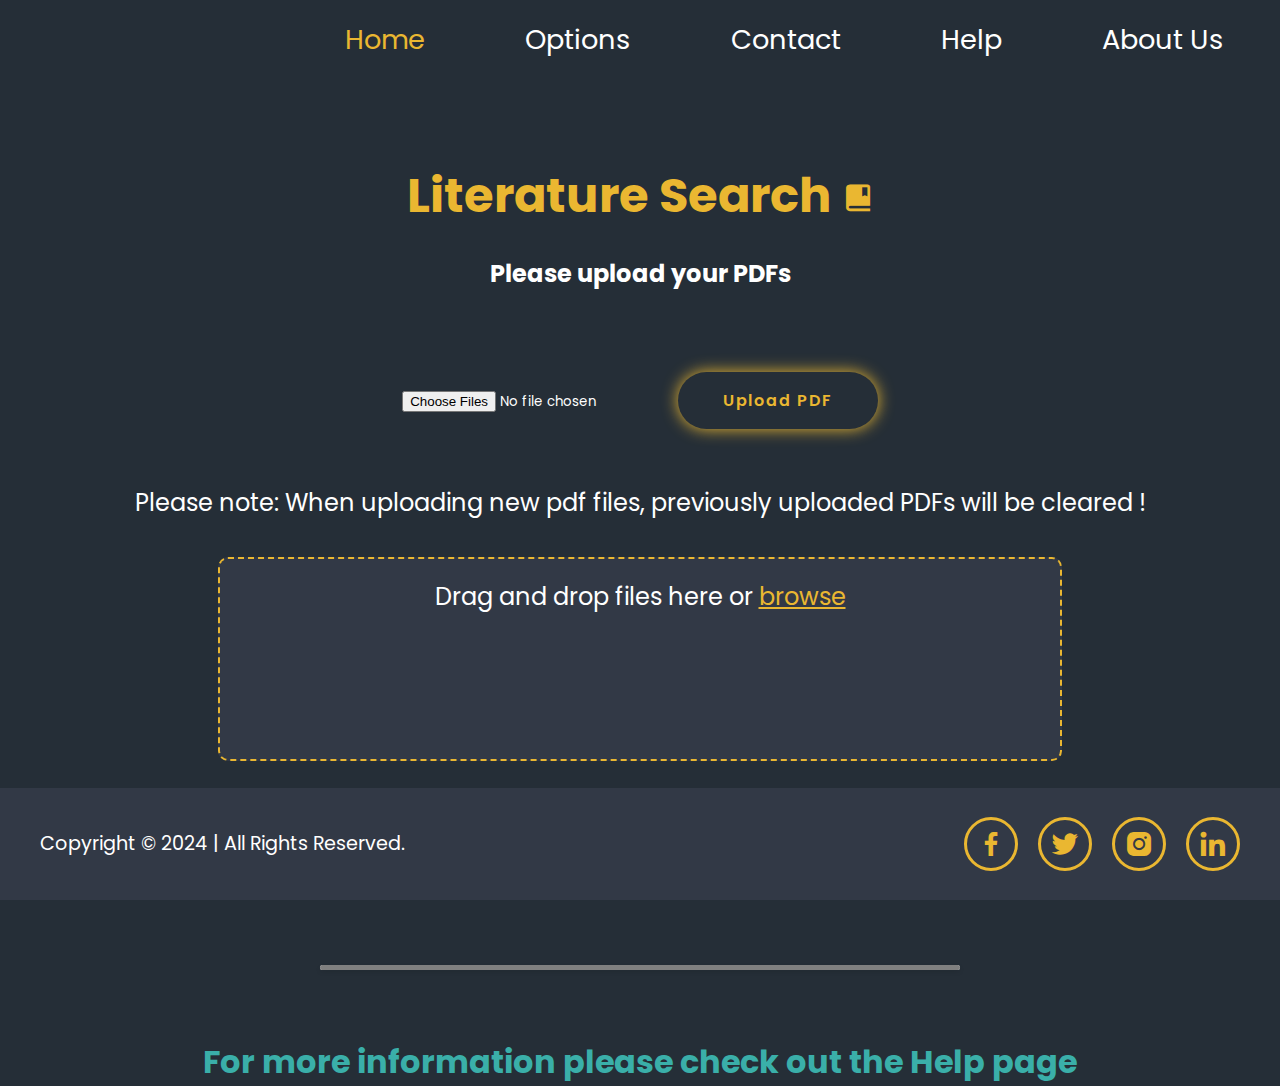
<file: templates/index.html>
<!DOCTYPE html>
<html lang="en">
<head>
    <meta charset="UTF-8">
    <meta name="viewport" content="width=device-width, initial-scale=1.0">
    <link rel="stylesheet" href="/static/styles.css">
    <title>Literature Search Tool</title>
    <!-- Google Font - Poppins -->
    <link rel="preconnect" href="https://fonts.googleapis.com">
    <link rel="preconnect" href="https://fonts.gstatic.com" crossorigin>
    <link href="https://fonts.googleapis.com/css2?family=Poppins:wght@100;200;300;400;500;600;700&display=swap" rel="stylesheet">
    <!-- Boxicons -->
    <link href="https://unpkg.com/boxicons@2.1.4/css/boxicons.min.css" rel="stylesheet">
</head>
<body>
    <!-- HEADER -->
    <header class="header">
        <div class="logo">
<!--             <img id= "header_logo" src="/static/images/TCS-logo-white.svg" alt="TCS Logo"> -->
        </div>
        <nav class="navbar">
            <a href="/" id="home-link" class="active">Home</a>
            <a href="/options" id="options-link">Options</a>
            <a href="/contact" id="contact-link">Contact</a>
            <a href="/help" id="help-link">Help</a>
            <a href="https://www.tcs.com/" id="about_us-link">About Us</a>
        </nav>
    </header>

    <!-- Main Content -->
<section class="section">
    <div class="upload_area">
        <h1>Literature Search <i class='bx bxs-book-bookmark' ></i></h1>
        <h3>Please upload your PDFs</h3>
            <div class="form_content_center">
                <form id="pdf-upload" method="POST" enctype="multipart/form-data">
                    <input type="file" name="file" id="files" accept=".pdf" multiple required>
                    <button id="pdf-upload-btn" type="submit" class="btn2">Upload PDF</button>
                </form>
                <br>
                <p> Please note: When uploading new pdf files, previously uploaded PDFs will be cleared !</p>
                <!-- DRAG AND DROP AREA -->
                <div id="drag-drop-area" class="drag-drop-area">
                    <p>Drag and drop files here or <span id="browse-files">browse</span></p>
                    <input type="file" id="file-input" multiple hidden />
                </div>

                <!-- Upload Button & Search Button-->
                <div id="upload-status"></div>
                    <div class="buttons">
                        <!-- Next Button -->
                        <button class="btn" id="next-btn">Next step</button>
                    </div>
            </div>
                <div id="progress_bar_container">
                    <progress id="progress-bar" value="0" max="100"></progress>
                    <div id="progress-text"></div>
                </div>
                <h2>For more information please check out the Help page</h2>
    </div>
         
    <!-- Footer -->
    <footer class="footer">
            <p>Copyright &copy; 2024 | All Rights Reserved.</p>
            <div class="social-media">
                <a href="https://www.facebook.com/TataConsultancyServices/"><i class='bx bxl-facebook' ></i></a>
                <a href="https://www.facebook.com/TataConsultancyServices/"><i class='bx bxl-twitter' ></i></a>
                <a href="https://www.instagram.com/tcsglobal/?hl=en"><i class='bx bxl-instagram-alt' ></i></a>
                <a href="https://www.linkedin.com/company/tata-consultancy-services/"><i class='bx bxl-linkedin' ></i></a>
            </div>
    </footer>
</section>

    <!-- Scripts -->
    <script src="/static/script.js"></script>
</body>
</html>
</file>
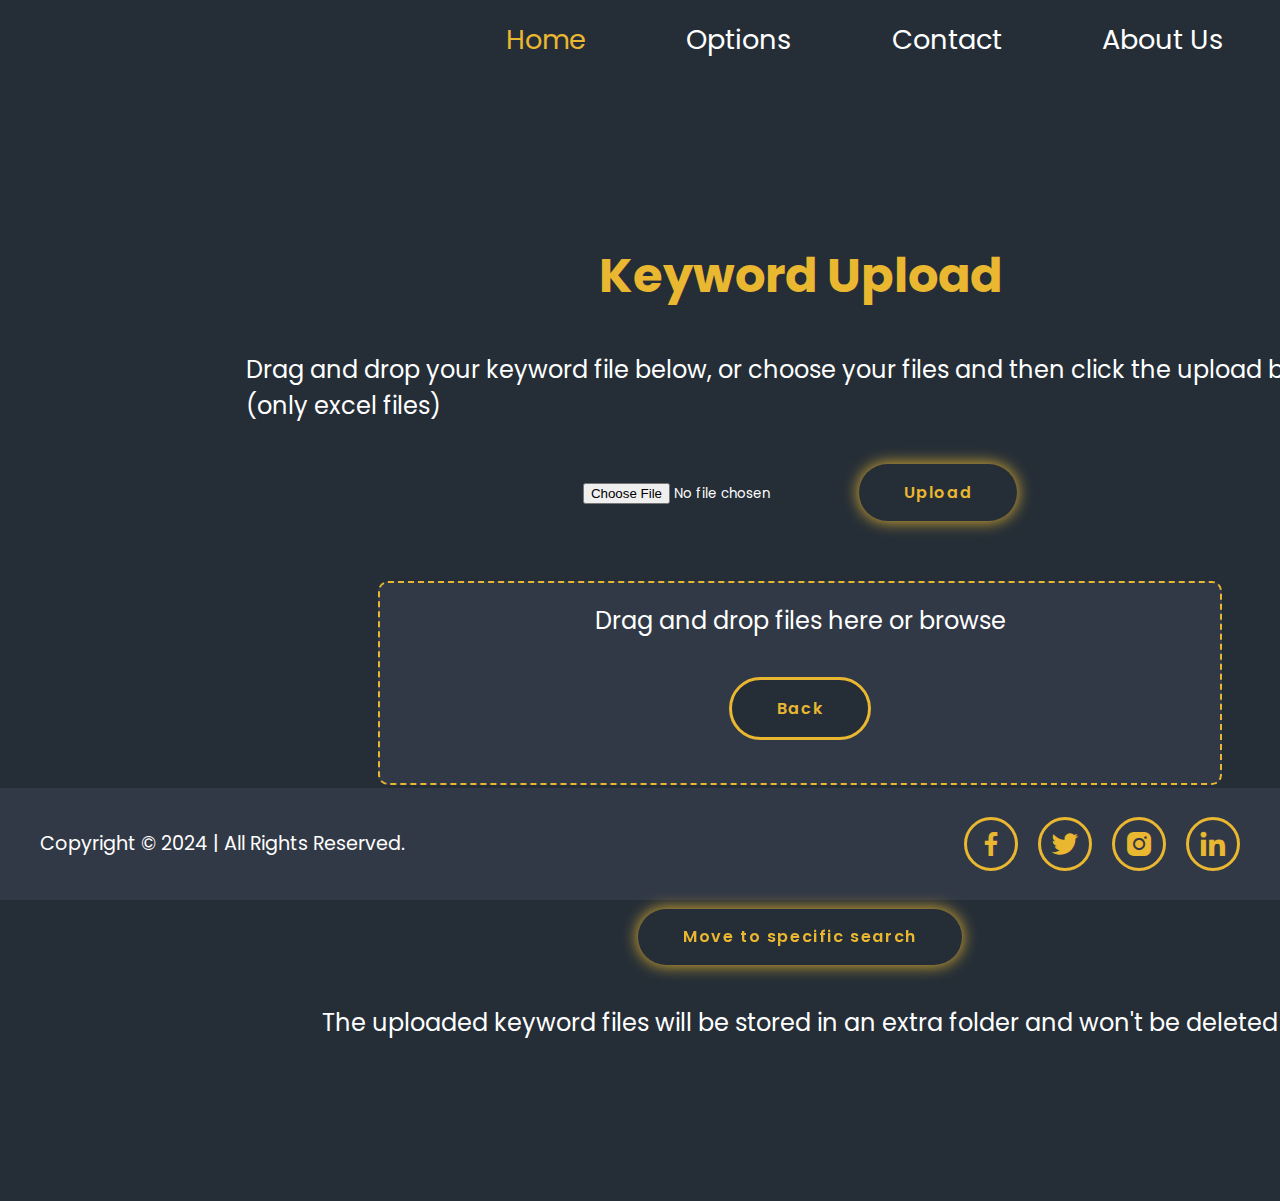
<file: templates/add_keyword.html>
<!DOCTYPE html>
<html lang="en">
<head>
    <meta charset="UTF-8">
    <meta name="viewport" content="width=device-width, initial-scale=1.0">
    <link rel="stylesheet" href="/static/styles.css">
    <title>Add Keywords</title>
    <!-- Google Font - Poppins -->
    <link rel="preconnect" href="https://fonts.googleapis.com">
    <link rel="preconnect" href="https://fonts.gstatic.com" crossorigin>
    <link href="https://fonts.googleapis.com/css2?family=Poppins:wght@100;200;300;400;500;600;700&display=swap" rel="stylesheet">
    <!-- Boxicons for icons -->
    <link href="https://unpkg.com/boxicons@2.1.4/css/boxicons.min.css" rel="stylesheet">
</head>
<body>
    <!-- HEADER Section -->
    <header class="header">
        <div class="logo">
<!--             <img id= header_logo src="/static/images/TCS-logo-white.svg" alt="TCS Logo"> -->
        </div>
        <nav class="navbar">
            <a href="/" id="home-link" class="active">Home</a>
            <a href="/options" id="options-link">Options</a>
            <a href="/contact" id="contact-link">Contact</a>
            <a href="https://www.tcs.com/" id="contact-link">About Us</a>
        </nav>
    </header>

    <!-- ADD KEYWORDS Section -->
<section class="section">
    <div class="container_add_keywords">
            <h1>Keyword Upload</h1>
            <p>Drag and drop your keyword file below, or choose your files and then click the upload button. 
                <br>(only excel files)</p>
            <!-- Drag and Drop Zone -->
            <div class="upload_keywords">
                <form id="excel-upload" method="post" enctype="multipart/form-data">
                    <input type="file" name="file" id="excel-files" accept=".csv, .xls, .xlsx" required>
                    <button id="excel-upload-btn" type="submit" class="btn2">Upload</button>
                </form>
            </div>
            <div id="drag-drop-excel-area" class="drag-drop-area">
                <p>Drag and drop files here or <span id="browse-excel-files">browse</span></p>
                <input type="file" id="drag-drop-excel-input" multiple hidden />
            </div>
            <!-- Progress Feedback -->
            <!-- Progress Bar and Status Text -->
            <div id="upload-status">
                <progress id="progress-bar" value="0" max="100"></progress>
                <div id="excel-progress-text"></div>
            </div>
                <a href="/specific_search" id="specific_search_btn" class="btn2">Move to specific search</a>
                <p>The uploaded keyword files will be stored in an extra folder and won't be deleted</p>
                
                <div class="navigation_buttons">
                    <button class="btn4" id="back_options-btn">Back</button>
                </div>
    </div>

  

    <!-- Footer Section -->
    <footer class="footer">
        <p>Copyright &copy; 2024 | All Rights Reserved.</p>
        <div class="social-media">
            <a href="https://www.facebook.com/TataConsultancyServices/"><i class='bx bxl-facebook' ></i></a>
            <a href="https://www.facebook.com/TataConsultancyServices/"><i class='bx bxl-twitter' ></i></a>
            <a href="https://www.instagram.com/tcsglobal/?hl=en"><i class='bx bxl-instagram-alt' ></i></a>
            <a href="https://www.linkedin.com/company/tata-consultancy-services/"><i class='bx bxl-linkedin' ></i></a>
        </div>
</footer>
</section>

    <!-- JavaScript -->
    <script src="/static/script.js"></script>
</body>
</html>
</file>
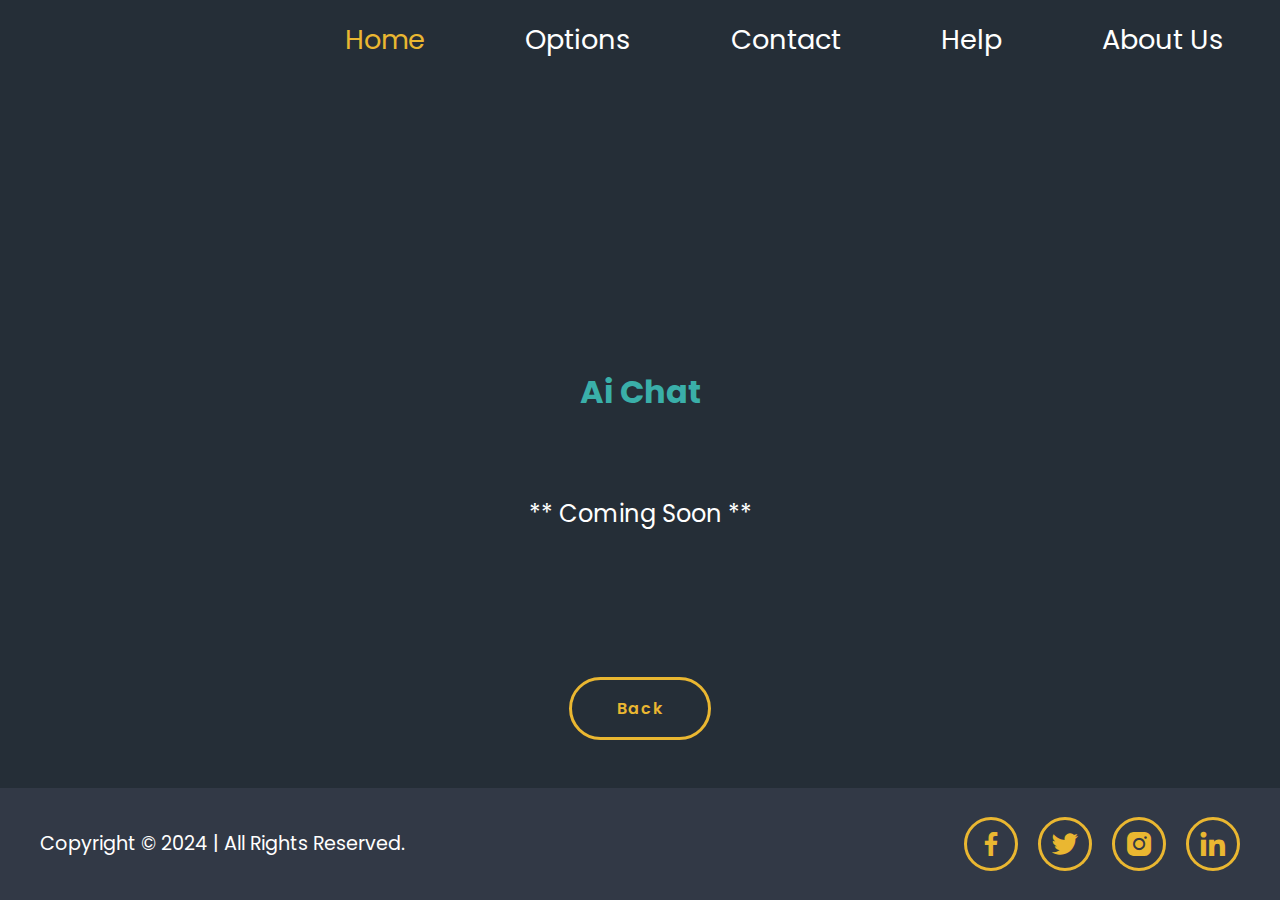
<file: templates/ai.html>
<!DOCTYPE html>
<html lang="en">
<head>
    <meta charset="UTF-8">
    <meta name="viewport" content="width=device-width, initial-scale=1.0">
    <link rel="stylesheet" href="/static/styles.css">
    <title>Home - Literature Search Tool</title>
    <!-- Google Font - Poppins -->
    <link rel="preconnect" href="https://fonts.googleapis.com">
    <link rel="preconnect" href="https://fonts.gstatic.com" crossorigin>
    <link href="https://fonts.googleapis.com/css2?family=Poppins:wght@100;200;300;400;500;600;700&display=swap" rel="stylesheet">
    <!-- Boxicons -->
    <link href="https://unpkg.com/boxicons@2.1.4/css/boxicons.min.css" rel="stylesheet">
</head>
<body>
    <!-- HEADER -->
    <header class="header">
        <div class="logo">
<!--             <img id= header_logo src="/static/images/TCS-logo-white.svg" alt="TCS Logo"> -->
        </div>
        <nav class="navbar">
            <a href="/" id="home-link" class="active">Home</a>
            <a href="/options" id="options-link">Options</a>
            <a href="/contact" id="contact-link">Contact</a>
            <a href="/help" id="contact-link">Help</a>
            <a href="https://www.tcs.com/" id="contact-link">About Us</a>
        </nav>
    </header>

    <!-- Main Content -->
<section class="section">
    <div id="ai_container">
    <h2>Ai Chat</h2>
    <p> ** Coming Soon **</p>
    <div class="navigation_buttons">
        <button class="btn4" id="back_options-btn">Back</button>
    </div>
</div>

           
    
    <!-- Footer -->
    <footer class="footer">
            <p>Copyright &copy; 2024 | All Rights Reserved.</p>
            <div class="social-media">
                <a href="https://www.facebook.com/TataConsultancyServices/"><i class='bx bxl-facebook' ></i></a>
                <a href="https://www.facebook.com/TataConsultancyServices/"><i class='bx bxl-twitter' ></i></a>
                <a href="https://www.instagram.com/tcsglobal/?hl=en"><i class='bx bxl-instagram-alt' ></i></a>
                <a href="https://www.linkedin.com/company/tata-consultancy-services/"><i class='bx bxl-linkedin' ></i></a>
            </div>
    </footer>
</section>

    <!-- Scripts -->
    <script src="/static/script.js"></script>
</body>
</html>
</file>
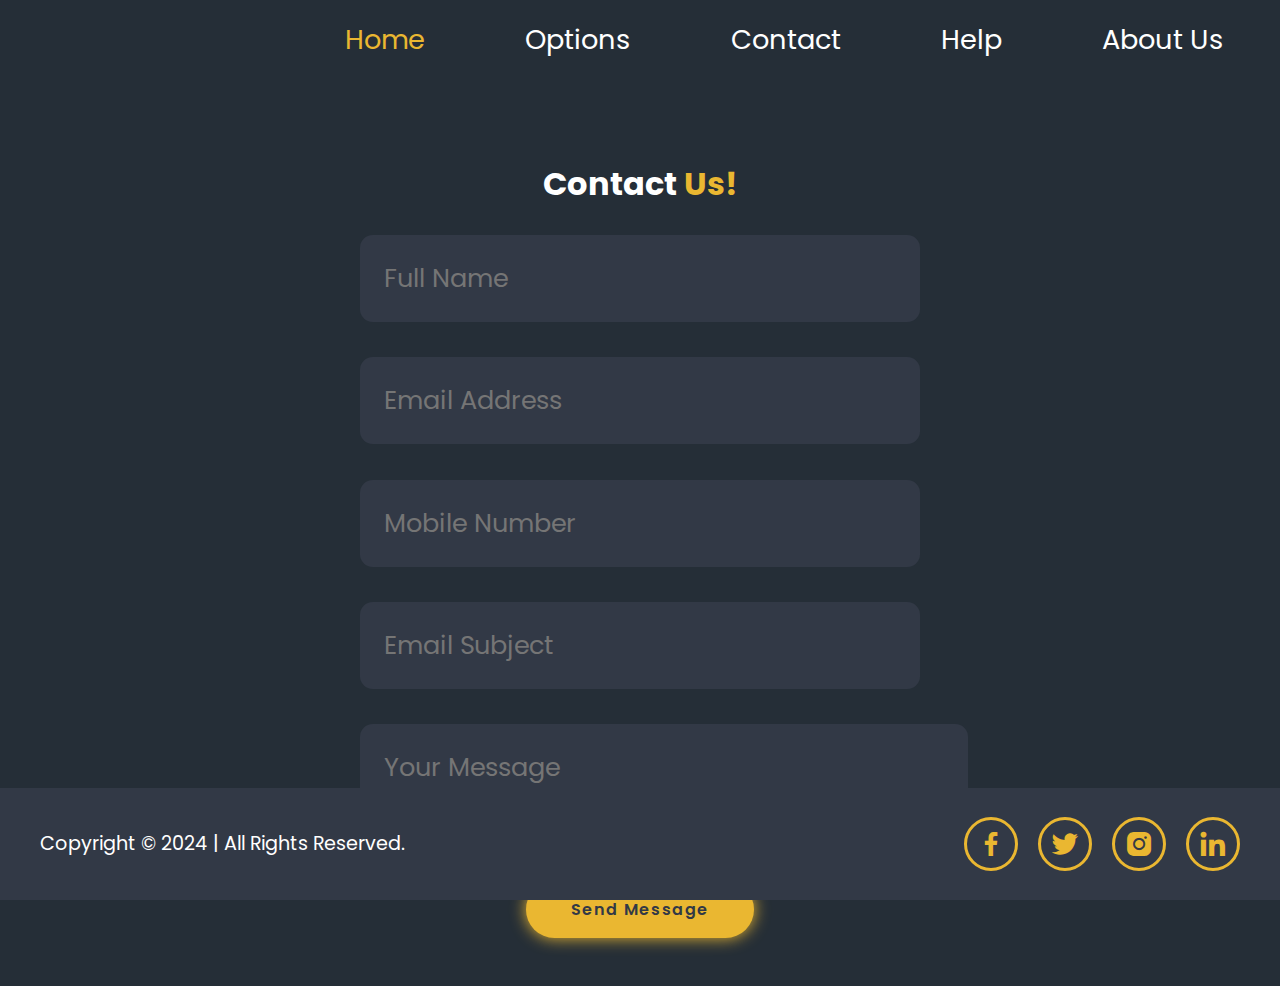
<file: templates/contact.html>
<!DOCTYPE html>
<html lang="en">
<head>
    <meta charset="UTF-8">
    <meta name="viewport" content="width=device-width, initial-scale=1.0">
    <link rel="stylesheet" href="/static/styles.css">
    <title>Literature Search Tool</title>
    <!-- Google Font - Poppins -->
    <link rel="preconnect" href="https://fonts.googleapis.com">
    <link rel="preconnect" href="https://fonts.gstatic.com" crossorigin>
    <link href="https://fonts.googleapis.com/css2?family=Poppins:wght@100;200;300;400;500;600;700&display=swap" rel="stylesheet">
    <!-- Boxicons -->
    <link href="https://unpkg.com/boxicons@2.1.4/css/boxicons.min.css" rel="stylesheet">
</head>
<body>
    <!-- HEADER -->
    <header class="header">
        <div class="logo">
<!--             <img id= header_logo src="/static/images/TCS-logo-white.svg" alt="TCS Logo"> -->
        </div>
        <nav class="navbar">
            <a href="/" id="home-link" class="active">Home</a>
            <a href="/options" id="options-link">Options</a>
            <a href="/contact" id="contact-link">Contact</a>
            <a href="/help" id="contact-link">Help</a>
            <a href="https://www.tcs.com/" id="contact-link">About Us</a>
        </nav>
    </header>

    <!-- Contact -->
<section class="section">
    <div class="contact_container">
        <h2 id="contact_h2">Contact <span>Us!</span></h2>
            <div id="contact_form">
                <form action="/contact" method="POST">
                    <div class="input-box">
                        <input type="text" name="name" placeholder="Full Name" required>
                        <input type="email" name="email" placeholder="Email Address" required>
                    </div>
                    <div class="input-box">
                        <input type="tel" name="phone" placeholder="Mobile Number">
                        <input type="text" name="subject" placeholder="Email Subject">
                    </div>
                    <textarea name="message" placeholder="Your Message" required></textarea>
                    <input type="submit" value="Send Message" class="btn"> 
                </form>
            </div>
    </div>
</section>

    <!-- Footer -->
<footer class="footer">
    <p>Copyright &copy; 2024 | All Rights Reserved.</p>
        <div class="social-media">
            <a href="https://www.facebook.com/TataConsultancyServices/"><i class='bx bxl-facebook' ></i></a>
            <a href="https://www.facebook.com/TataConsultancyServices/"><i class='bx bxl-twitter' ></i></a>
            <a href="https://www.instagram.com/tcsglobal/?hl=en"><i class='bx bxl-instagram-alt' ></i></a>
            <a href="https://www.linkedin.com/company/tata-consultancy-services/"><i class='bx bxl-linkedin' ></i></a>
        </div>
</footer>

    <!-- Scripts -->
    <script src="/static/script.js"></script>
</body>
</html>
</file>
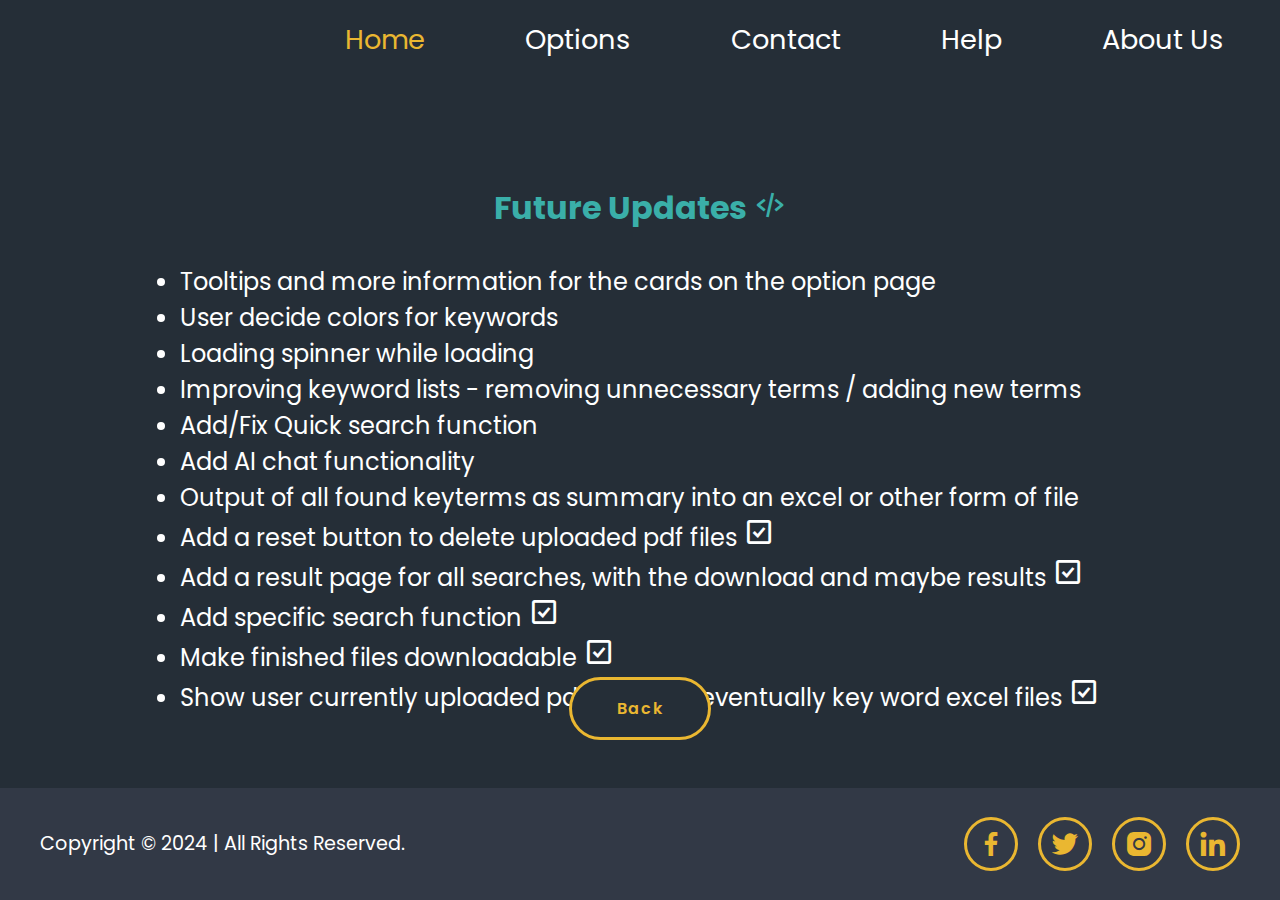
<file: templates/future.html>
<!DOCTYPE html>
<html lang="en">
<head>
    <meta charset="UTF-8">
    <meta name="viewport" content="width=device-width, initial-scale=1.0">
    <link rel="stylesheet" href="/static/styles.css">
    <title>Home - Literature Search Tool</title>
    <!-- Google Font - Poppins -->
    <link rel="preconnect" href="https://fonts.googleapis.com">
    <link rel="preconnect" href="https://fonts.gstatic.com" crossorigin>
    <link href="https://fonts.googleapis.com/css2?family=Poppins:wght@100;200;300;400;500;600;700&display=swap" rel="stylesheet">
    <!-- Boxicons -->
    <link href="https://unpkg.com/boxicons@2.1.4/css/boxicons.min.css" rel="stylesheet">
</head>
<body>
    <!-- HEADER -->
    <header class="header">
        <div class="logo">
<!--             <img id= header_logo src="/static/images/TCS-logo-white.svg" alt="TCS Logo"> -->
        </div>
        <nav class="navbar">
            <a href="/" id="home-link" class="active">Home</a>
            <a href="/options" id="options-link">Options</a>
            <a href="/contact" id="contact-link">Contact</a>
            <a href="/help" id="contact-link">Help</a>
            <a href="https://www.tcs.com/" id="contact-link">About Us</a>
        </nav>
    </header>

    <!-- Main Content -->
<section class="section">
    <div id="future_container">
        <h2>Future Updates <i class='bx bx-code-alt'></i></h2>
    
        <ul>
            <li>Tooltips and more information for the cards on the option page</li>
            <li>User decide colors for keywords</li>
            <li>Loading spinner while loading</li>
            <li>Improving keyword lists - removing unnecessary terms / adding new terms</li>
            <li>Add/Fix Quick search function</li>
            <li>Add AI chat functionality</li>
            <li>Output of all found keyterms as summary into an excel or other form of file</li>
            <li>Add a reset button to delete uploaded pdf files <i class='bx bx-check-square'></i></li>
            <li>Add a result page for all searches, with the download and maybe results <i class='bx bx-check-square'></i></li> 
            <li>Add specific search function <i class='bx bx-check-square'></i></li>
            <li>Make finished files downloadable <i class='bx bx-check-square'></i></li>
            <li>Show user currently uploaded pdf files and eventually key word excel files <i class='bx bx-check-square'></i></li>
        </ul>
        <div class="navigation_buttons">
            <button class="btn4" id="back_options-btn">Back</button>
        </div>
    </div>
    
    <!-- Footer -->
    <footer class="footer">
            <p>Copyright &copy; 2024 | All Rights Reserved.</p>
            <div class="social-media">
                <a href="https://www.facebook.com/TataConsultancyServices/"><i class='bx bxl-facebook' ></i></a>
                <a href="https://www.facebook.com/TataConsultancyServices/"><i class='bx bxl-twitter' ></i></a>
                <a href="https://www.instagram.com/tcsglobal/?hl=en"><i class='bx bxl-instagram-alt' ></i></a>
                <a href="https://www.linkedin.com/company/tata-consultancy-services/"><i class='bx bxl-linkedin' ></i></a>
            </div>
    </footer>
</section>

    <!-- Scripts -->
    <script src="/static/script.js"></script>
</body>
</html>
</file>
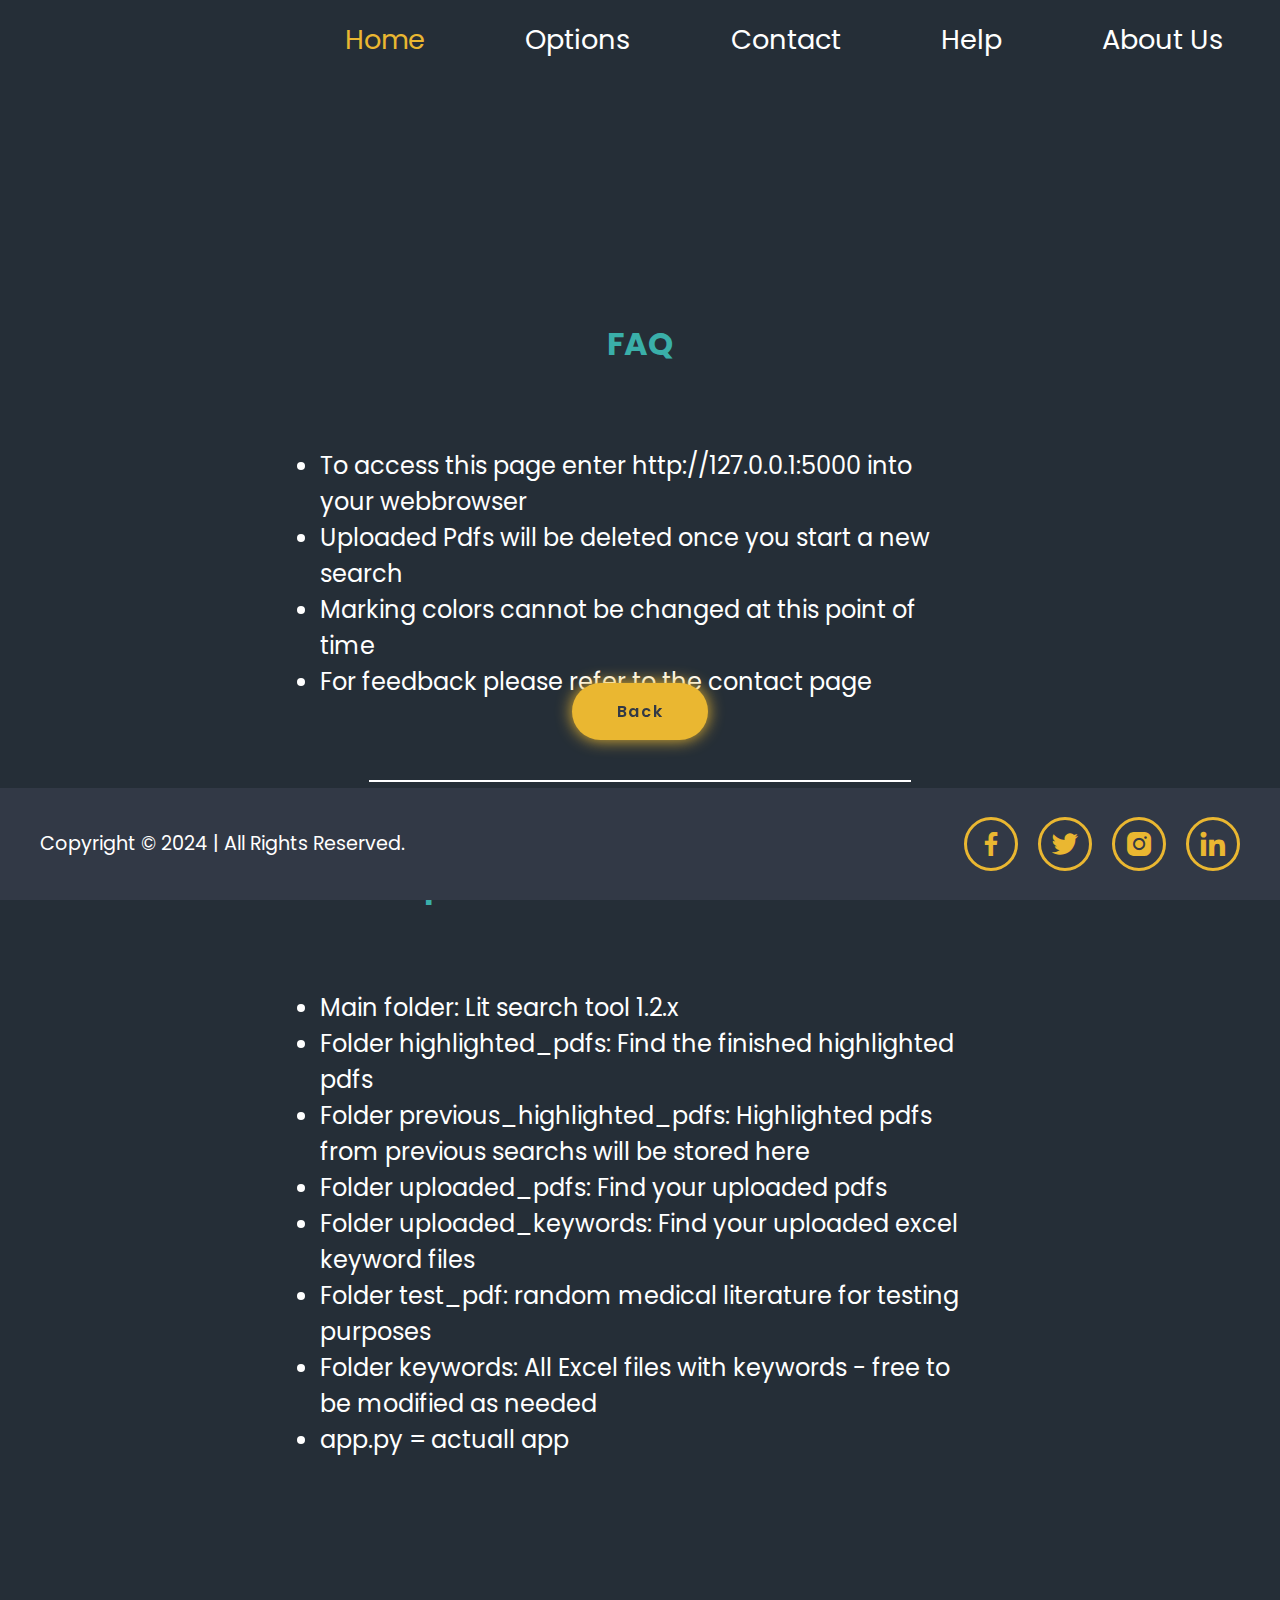
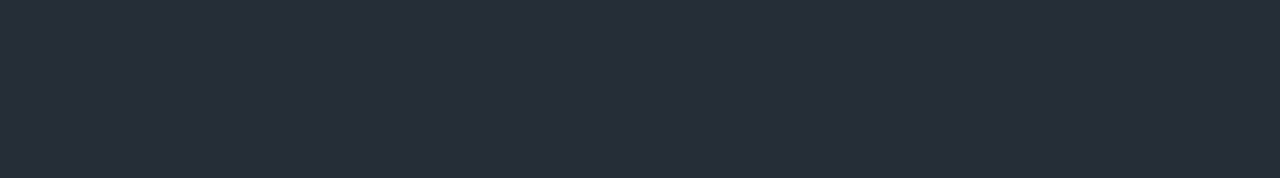
<file: templates/help.html>
<!DOCTYPE html>
<html lang="en">
<head>
    <meta charset="UTF-8">
    <meta name="viewport" content="width=device-width, initial-scale=1.0">
    <link rel="stylesheet" href="/static/styles.css">
    <title>Home - Literature Search Tool</title>
    <!-- Google Font - Poppins -->
    <link rel="preconnect" href="https://fonts.googleapis.com">
    <link rel="preconnect" href="https://fonts.gstatic.com" crossorigin>
    <link href="https://fonts.googleapis.com/css2?family=Poppins:wght@100;200;300;400;500;600;700&display=swap" rel="stylesheet">
    <!-- Boxicons -->
    <link href="https://unpkg.com/boxicons@2.1.4/css/boxicons.min.css" rel="stylesheet">
</head>
<body>
    <!-- HEADER -->
    <header class="header">
        <div class="logo">
<!--             <img id= header_logo src="/static/images/TCS-logo-white.svg" alt="TCS Logo"> -->
        </div>
        <nav class="navbar">
            <a href="/" id="home-link" class="active">Home</a>
            <a href="/options" id="options-link">Options</a>
            <a href="/contact" id="contact-link">Contact</a>
            <a href="/help" id="contact-link">Help</a>
            <a href="https://www.tcs.com/" id="contact-link">About Us</a>
        </nav>
    </header>

    <!-- Main Content -->
<section class="section">
    <div class="help_page">
        <h2 id="help_h2">FAQ</h2>
        <ul>
            <li>To access this page enter http://127.0.0.1:5000 into your webbrowser</li>
            <li>Uploaded Pdfs will be deleted once you start a new search</li>
            <li>Marking colors cannot be changed at this point of time</li>
            <li>For feedback please refer to the contact page</li>
        </ul>
        <hr>
        <h2 id="help_h2">Explanation of folder structure</h2>
        <ul>
            <li>Main folder: Lit search tool 1.2.x</li>
            <li>Folder highlighted_pdfs: Find the finished highlighted pdfs</li>
            <li>Folder previous_highlighted_pdfs: Highlighted pdfs from previous searchs will be stored here</li>
            <li>Folder uploaded_pdfs: Find your uploaded pdfs</li>
            <li>Folder uploaded_keywords: Find your uploaded excel keyword files</li>
            <li>Folder test_pdf: random medical literature for testing purposes</li>
            <li>Folder keywords: All Excel files with keywords - free to be modified as needed</li>
            <li>app.py = actuall app</li>
        </ul>
        <div class="navigation_buttons">
            <button class="btn" id="back_options-btn">Back</button>
        </div>
    </div>


</div> 
    <!-- Footer -->
    <footer class="footer">
        <p>Copyright &copy; 2024 | All Rights Reserved.</p>
        <div class="social-media">
            <a href="https://www.facebook.com/TataConsultancyServices/"><i class='bx bxl-facebook' ></i></a>
            <a href="https://www.facebook.com/TataConsultancyServices/"><i class='bx bxl-twitter' ></i></a>
            <a href="https://www.instagram.com/tcsglobal/?hl=en"><i class='bx bxl-instagram-alt' ></i></a>
            <a href="https://www.linkedin.com/company/tata-consultancy-services/"><i class='bx bxl-linkedin' ></i></a>
        </div>
</footer>
</section>

    <!-- Scripts -->
    <script src="/static/script.js"></script>
</body>
</html>
</file>
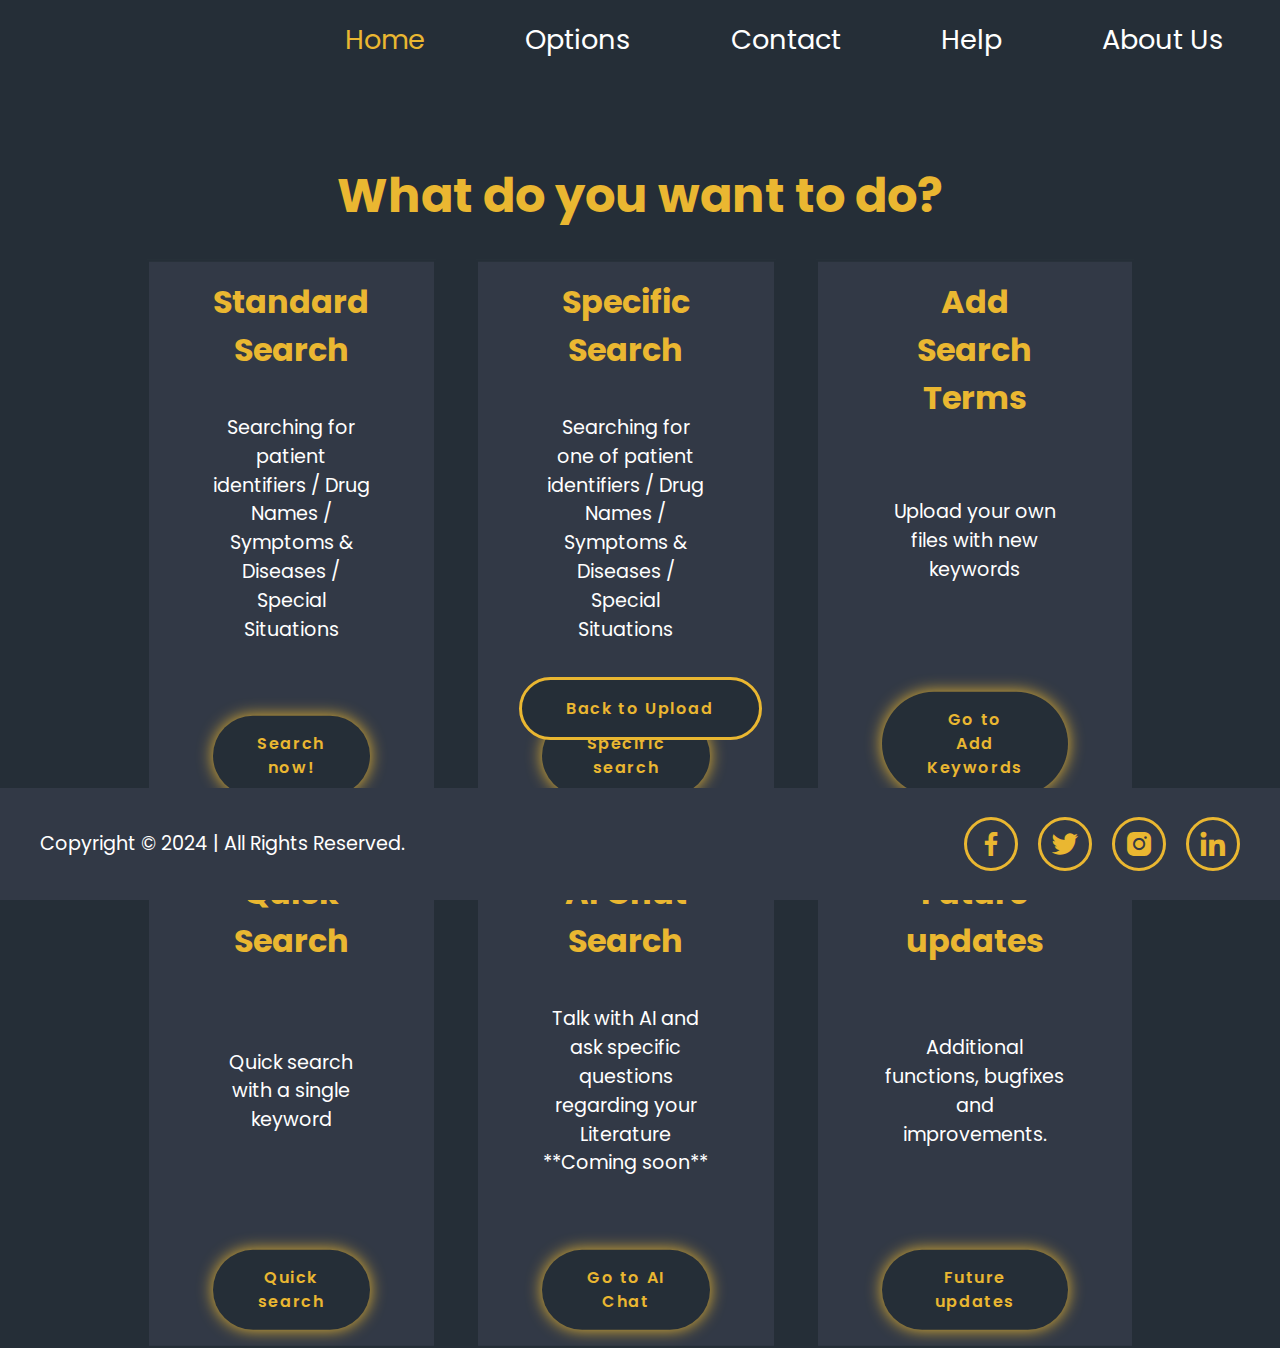
<file: templates/options.html>
<!DOCTYPE html>
<html lang="en">
<head>
    <meta charset="UTF-8">
    <meta name="viewport" content="width=device-width, initial-scale=1.0">
    <link rel="stylesheet" href="/static/styles.css">
    <title>Literature Search Tool</title>
    <!-- Google Font - Poppins -->
    <link rel="preconnect" href="https://fonts.googleapis.com">
    <link rel="preconnect" href="https://fonts.gstatic.com" crossorigin>
    <link href="https://fonts.googleapis.com/css2?family=Poppins:wght@100;200;300;400;500;600;700&display=swap" rel="stylesheet">
    <!-- Boxicons for icons -->
    <link href="https://unpkg.com/boxicons@2.1.4/css/boxicons.min.css" rel="stylesheet">
</head>
<body>
    <!-- HEADER Section -->
    <header class="header">
        <div class="logo">
<!--             <img id= header_logo src="/static/images/TCS-logo-white.svg" alt="TCS Logo"> -->
        </div>
        <nav class="navbar">
            <a href="/" id="home-link" class="active">Home</a>
            <a href="/options" id="options-link">Options</a>
            <a href="/contact" id="contact-link">Contact</a>
            <a href="/help" id="contact-link">Help</a>
            <a href="https://www.tcs.com/" id="contact-link">About Us</a>
        </nav>
    </header>

    <!-- OPTIONS Section -->
<section class="section">
    <div id="options_main_container">
    <!-- Section Title -->
            <h1>What do you want to do?</h1>
    
            <!-- Cards Container -->
            <div class="options_container">
                <!-- Standard Search Card -->
                <div class="options_box">
                    
                        <h3>Standard Search</h3>
                        <p>Searching for patient identifiers / Drug Names / Symptoms & Diseases / Special Situations</p>
                        <a href="/standard_search" class="btn2">Search now!</a>
                    
                </div>
                <!-- Specific Search Card -->
                <div class="options_box">
                   
                        <h3>Specific Search</h3>
                        <p>Searching for one of patient identifiers / Drug Names / Symptoms & Diseases / Special Situations</p>
                        <a href="/specific_search" class="btn2">Specific search</a>
                    
                </div>
                <!-- Add Keywords Card -->
                <div class="options_box">
                    
                        <h3>Add Search Terms</h3>
                        <p>Upload your own files with new keywords</p>
                        <a href="/add_keyword" class="btn2">Go to Add Keywords</a>
                    
                </div>
                <!-- Single Word Search Card -->
                <div class="options_box">
             
                        <h3>Quick Search</h3>
                        <p>Quick search with a single keyword</p>
                        <a href="/quick_search" class="btn2">Quick search</a>
         
                </div>
                <!-- AI Chat Search Card -->
                <div class="options_box">
              
                        <h3>AI Chat Search</h3>
                        <p>Talk with AI and ask specific questions regarding your Literature<br> **Coming soon**</p>
                        <a href="/ai" class="btn2">Go to AI Chat</a>
                    
                </div>
                <!-- Future Card -->
                <div class="options_box">
                    
                        <h3>Future updates</h3>
                        <p>Additional functions, bugfixes and improvements.</p>
                        <a href="/future" class="btn2"> Future updates</a>
                   
                </div>
            </div>
            <div class="navigation_buttons">
                <button class="btn4" id="home-btn">Back to Upload</button>
            </div>
    </div>
   

    </section>
    





        <!-- Footer Section -->
        <footer class="footer">
            <p>Copyright &copy; 2024 | All Rights Reserved.</p>
            <div class="social-media">
                <a href="https://www.facebook.com/TataConsultancyServices/"><i class='bx bxl-facebook' ></i></a>
                <a href="https://www.facebook.com/TataConsultancyServices/"><i class='bx bxl-twitter' ></i></a>
                <a href="https://www.instagram.com/tcsglobal/?hl=en"><i class='bx bxl-instagram-alt' ></i></a>
                <a href="https://www.linkedin.com/company/tata-consultancy-services/"><i class='bx bxl-linkedin' ></i></a>
            </div>
    </footer>

        <!-- JavaScript -->
        <!-- Link to external JavaScript file -->
        <script src="/static/script.js"></script>
    </section>
</body>
</html>
</file>
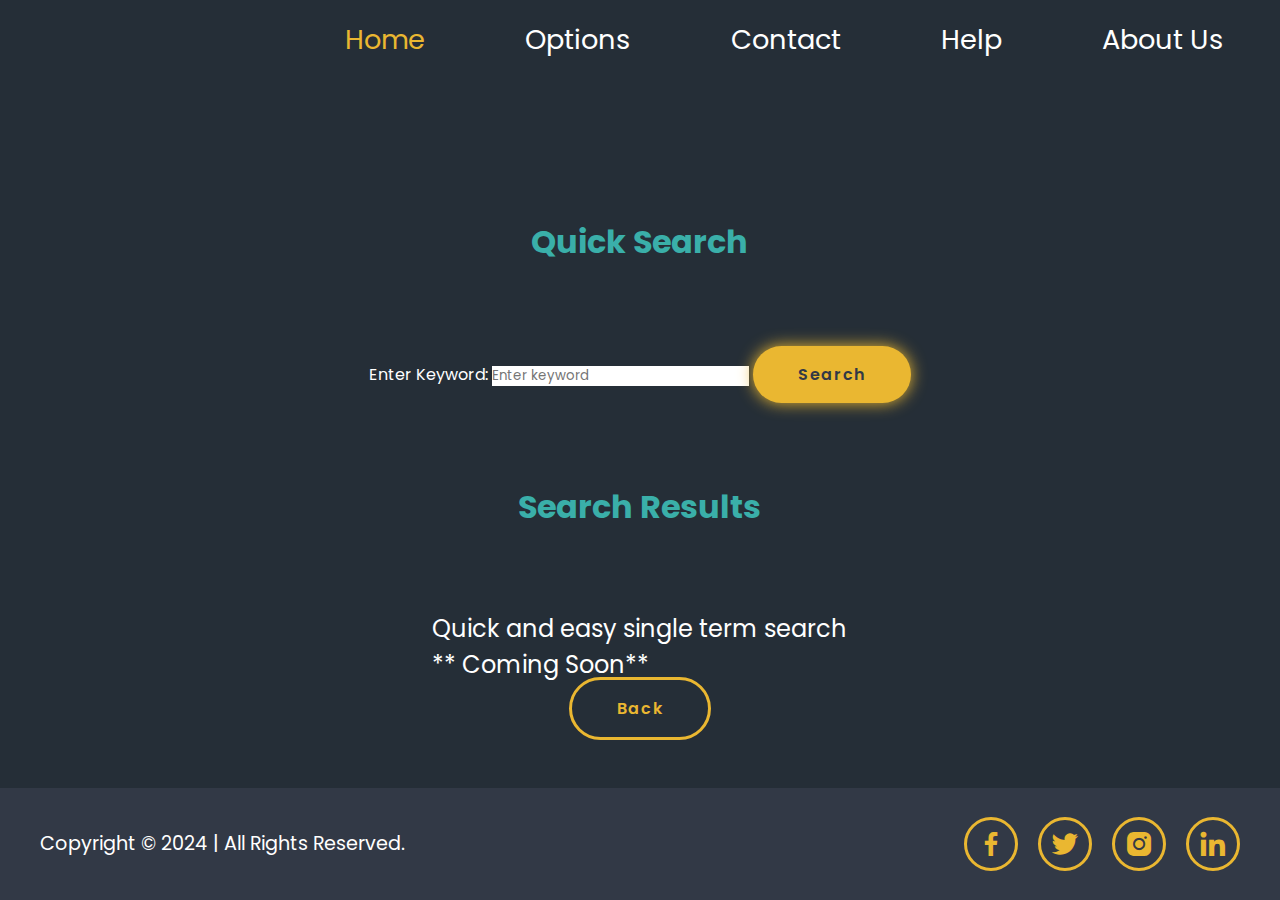
<file: templates/quick_search.html>
<!DOCTYPE html>
<html lang="en">
<head>
    <meta charset="UTF-8">
    <meta name="viewport" content="width=device-width, initial-scale=1.0">
    <link rel="stylesheet" href="/static/styles.css">
    <title>Home - Literature Search Tool</title>
    <!-- Google Font - Poppins -->
    <link rel="preconnect" href="https://fonts.googleapis.com">
    <link rel="preconnect" href="https://fonts.gstatic.com" crossorigin>
    <link href="https://fonts.googleapis.com/css2?family=Poppins:wght@100;200;300;400;500;600;700&display=swap" rel="stylesheet">
    <!-- Boxicons -->
    <link href="https://unpkg.com/boxicons@2.1.4/css/boxicons.min.css" rel="stylesheet">
</head>
<body>
    <!-- HEADER -->
    <header class="header">
        <div class="logo">
<!--             <img id= header_logo src="/static/images/TCS-logo-white.svg" alt="TCS Logo"> -->
        </div>
        <nav class="navbar">
            <a href="/" id="home-link" class="active">Home</a>
            <a href="/options" id="options-link">Options</a>
            <a href="/contact" id="contact-link">Contact</a>
            <a href="/help" id="contact-link">Help</a>
            <a href="https://www.tcs.com/" id="contact-link">About Us</a>
        </nav>
    </header>

    <!-- Main Content -->
<section class="section">
    <div id="quick_search_container">
        <h2>Quick Search</h2>
        <form id="quick-search-form">
            <label for="keyword">Enter Keyword:</label>
            <input type="text" id="keyword" name="keyword" placeholder="Enter keyword" required>
            <button type="submit" class="btn">Search</button>
        </form>

        <div id="results">
            <h2>Search Results</h2>
            <ul id="results-list"></ul>
        </div>

        <div class="navigation_buttons">
            <button class="btn4" id="back-btn">Back</button>
        </div>
        <div>
            <p>Quick and easy single term search <br> ** Coming Soon**</p>
            <p></p>
        </div>
</div>
    














    <!-- Footer -->
    <footer class="footer">
        <p>Copyright &copy; 2024 | All Rights Reserved.</p>
        <div class="social-media">
            <a href="https://www.facebook.com/TataConsultancyServices/"><i class='bx bxl-facebook' ></i></a>
            <a href="https://www.facebook.com/TataConsultancyServices/"><i class='bx bxl-twitter' ></i></a>
            <a href="https://www.instagram.com/tcsglobal/?hl=en"><i class='bx bxl-instagram-alt' ></i></a>
            <a href="https://www.linkedin.com/company/tata-consultancy-services/"><i class='bx bxl-linkedin' ></i></a>
        </div>
</footer>
</section>

    <!-- Scripts -->
    <script src="/static/script.js"></script>
</body>
</html>
</file>
<file: static/styles.css>
* {
    margin: 0;
    padding: 0;
    box-sizing: border-box;
    text-decoration: none;
    border: none;
    outline: none;
    scroll-behavior: smooth;
    font-family: "Poppins", sans-serif;
}

*, *::before, *::after {
    box-sizing: inherit;
}

:root {
    --bg-color: #252E37;
    --second-bg-color: #323946;
    --text-color: #fff;
    --main-color: #EAB731;
    --accent-color: #3AAFA9;
}

html{
    font-size: 100%
}

body {
    height: 100%;
    overflow: hidden;
    line-height: 1.5;
    background: var(--bg-color);
    color: var(--text-color);
}

.section {
    min-height: 100vh;
    width: 100%;
    display: flex;
    flex-direction: column;
}

i {
    font-size: 2rem;
}

p {
    font-size: 1.5rem;
    
}

hr {
    border: 1px solid white; /* Set a white border */
    width: 60vh;
}

li {
    font-size: 1.5rem;
}

h1 {
    text-align: center;
    font-size: 3rem;
    color: var(--main-color);
}
h2 {
    font-size: 2rem;
    color: var(--accent-color);
}

h3 { 
    font-size: 1.5rem;
    color: var(--text-color);
}

/* yellow button */
.btn {
    padding: 1rem 2.8rem;
    background-color: var(--main-color);
    border-radius: 4rem;
    box-shadow: 0 0 1rem var(--main-color);
    font-size: 1rem;
    color: var(--second-bg-color);
    letter-spacing: 0.1rem;
    font-weight: 600;
    cursor: pointer;
    transition: all 0.3s ease;
    z-index: 100;
}
/* dark button */
.btn2 { 
    padding: 1rem 2.8rem;
    background-color: var(--bg-color);
    border-radius: 4rem;
    box-shadow: 0 0 1rem var(--main-color);
    font-size: 1rem;
    color: var(--main-color);
    border-color: var(--main-color);
    letter-spacing: 0.1rem;
    font-weight: 600;
    cursor: pointer;
    transition: all 0.3s ease;
    z-index: 100;
}
.btn3{
    padding: 1rem 2.8rem;
    background-color: var(--bg-color);
    border-radius: 4rem;
    box-shadow: 0 0 1rem var(--main-color);
    font-size: 1rem;
    color: var(--main-color);
    border-color: var(--main-color);
    letter-spacing: 0.1rem;
    font-weight: 600;
    cursor: pointer;
    transition: all 0.3s ease;
    z-index: 100;
}

.btn4{
    padding: 1rem 2.8rem;
    background-color: var(--bg-color);
    border-radius: 4rem;
    border-color: var(--main-color);
    border-style: solid;
    font-size: 1rem;
    color: var(--main-color);
    
    letter-spacing: 0.1rem;
    font-weight: 600;
    cursor: pointer;
    z-index: 100;
}

.btn:hover {
    box-shadow: none;
}

.btn2:hover { 
    background-color: var(--main-color);
    color: var(--bg-color);
}
.btn3:hover { 
    background-color: var(--main-color);
    color: var(--bg-color);
}
.btn3{
    cursor: pointer;
    animation: wobble 1s infinite; /* Attach the wobble animation */
}

@keyframes wobble {
    0%, 100% { transform: translateY(0); }  /* Start and end position */
    25% { transform: translateY(-5px); }   /* Move up */
    50% { transform: translateY(5px); }    /* Move down */
    75% { transform: translateY(-5px); }   /* Move up again */
}

.navigation_buttons{
    position: fixed;
    bottom: 10rem;
    justify-content: center;
    align-items: center;
}

/* Header */
.header {
    position: fixed;
    height: 5rem;
    top: 0;
    left: 0;
    width: 100%;
    padding: 0rem 2.5rem 0rem 2.5rem;
    background: var(--bg-color);
    display: flex;
    justify-content: space-between;
    align-items: center;
    overflow: hidden;
    z-index: 100;
}

.header.sticky {
    border-bottom: 0.1rem solid rgba(0, 0, 0, 0.2);
}

#header_logo {
    width:10rem;
    height: auto;
    display: block; /* Ensures no inline spacing issues */
}

.navbar a {
    font-size: 1.7rem;
    color: var(--text-color);
    margin-right: 6rem;
}

.navbar a:hover,
.navbar a.active {
    color: var(--main-color);
}

/* FOOTER */
.footer {
    position: fixed;
    display: flex;
    flex-direction: row;
    justify-content: space-between;
    align-items: center;
    background: var(--second-bg-color);
    padding: 1rem 2.5rem;
    bottom: 0;
    width: 100%;
    max-height: 5rem;
}

.footer p {
    font-size: 1.2rem;
}

.social-media {
    margin-right: 4rem;
}
.social-media a{
    display: inline-flex;
    justify-content: center;
    align-items: center;
    width: 3rem;
    height: 3rem;
    background: transparent;
    border: .2rem solid var(--main-color);
    border-radius: 50%;
    font-size: 1rem;
    color: var(--main-color);
    margin: 1rem 1rem 1rem 0;
    transition: .5s ease;

}
.social-media a:hover{
    background-color: var(--main-color);
    color: var(--second-bg-color);
    box-shadow: 0 0 1rem var(--main-color);
}


.form_content_center {
    display: flex;
    flex-direction: column;
    align-items: center;
    justify-content: center;
    gap:1rem;
    margin: 3.5rem;
}



/* Home - Upload page */

.upload_area{
    display:flex;
    flex-direction: column;
    justify-content: space-evenly;
    align-items: center;
    margin-top: 10rem;
    gap:1.5rem;
}

/* Drag and Drop Area */

.drag-drop-area {
    width: 50rem; /* Adjust as needed */
    height: 10rem;
    margin: 20px auto;
    padding: 20px;
    border: 2px dashed var(--main-color); /* Dashed border */
    border-radius: 10px;
    text-align: center;
    color: var(--text-color);
    background-color: var(--second-bg-color);
    transition: background-color 0.3s ease;
    cursor: pointer;
}

.drag-drop-area:hover {
    background-color: var(--main-color);
    color: var(--second-bg-color);
}

.drag-drop-area.dragover {
    background-color: rgba(234, 183, 49, 0.2);
}

#browse-files {
    color: var(--main-color);
    cursor: pointer;
    text-decoration: underline;
}

#mark_green{
    background-color: green;
}
#mark_blue{
    background-color: rgb(0, 229, 229);
}
#mark_red{
    background-color: red;
}

/* Progress Bar */
#progress-bar {
    width: 100%; /* Half the screen width */
    height: 5px; /* Set the desired height */
    align-self: center;
    background-color: #e0e0e0; /* Background color */
    border-radius: 10px; /* Rounded corners */
    overflow: hidden; /* Hide any overflow content */
    box-shadow: 0 2px 5px rgba(0, 0, 0, 0.1); /* Subtle shadow for depth */
}

#progress-text {
    font-size: 2.5rem;
    align-self: center;
}

#progress_bar_container {
    width: 50%;
    height: 4rem;
    align-items: center;
    justify-content: center;
    text-align: center;
}

#help_prompt {
    color: var(--main-color);
    margin-bottom: 15rem;
}


/* Options Page */

#options_main_container {
    margin-top: 10rem;
    display: flex;
    flex-direction: column;
    justify-content: center;
    align-items: center;
}

/* Cards Container */
.options_container {
    display: grid;
    grid-template-columns:repeat(3, 1fr);
    justify-content: center;
    width: 75%;
    height: 40%;
    gap: 2.5rem;
}

/* Individual Card */
.options_box {
    position: relative;
    margin: 0;
    bottom: 0;
    left: 0; 
    background: var(--second-bg-color);
    display: flex;
    justify-content: space-between;
    align-items: center;
    flex-direction: column;
    text-align: center;
    padding: 1rem 4rem;
    gap: 1.5rem;
    transform: translateY(5%);
    transition: .5s ease; 
    border: 2px solid var(--bg-color); /* Add border width and style */
}

.options_box:hover {
    border-color: var(--main-color); /* Change border color on hover */
    transform: scale(1.02);
}

.options_box p {
    font-size: 1.2rem;
    margin: 1rem 0 3rem;
} 

.options_box h3{
        font-size: 2rem;
        color: var(--main-color);
    }




/* Standard Search Page */
.standard_Search_container {
    margin-top: 5rem;
    height: 100%;
    display: flex;
    flex-direction: column;
    justify-content: center;
    align-items: center;
    padding: 2.5rem;
    gap: 2.5rem;
    margin: auto;
}

.pdf-list {
    max-height: calc(10 * 2em + 45px); /* Adjust height for max 10 rows */
    overflow-y: auto; /* Scroll if there are more than 10 rows */
}

.flash-messages{
    font-size: 1.5rem;
}






/* contact form */

.contact_container{
    margin-top: 10rem;
    display: flex;
    flex-direction: column;
    justify-content: center;
    align-items: center;
}

.contact_container span {
    color: var(--main-color);
}
#contact_form {
    max-width: 35rem;
    margin: 1rem auto;
    text-align: center;
    margin-bottom: 3rem;
}
#contact_form .input-box { 
    display: flex;
    justify-content: space-between;
    flex-wrap: wrap;
}

#contact_form .input-box input,
#contact_form textarea {
width: 100%;
padding: 1.5rem;
font-size: 1.6rem;
color: var(--text-color);
background: var(--second-bg-color);
border-radius: .8rem;
margin-top: .7rem;
margin-bottom: 1.5rem;
} 

#contact_form .input-box input {
    width: 100%;
}
#contact_form textarea {
    resize: none;
}

#contact_h2 {
    color: var(--text-color);
}












/* Add_keyword page */

.container_add_keywords {
    overflow: hidden; 
    display: flex; 
    flex-direction: column; /* Stack children vertically */
    align-items: center; 
    justify-content: space-evenly; 
    gap: 2.5rem;
    position: relative; /* Ensures proper positioning within the page */
    top: 5rem; 
    bottom: 5rem;
    width: 100%; 
    height: 100%;
    padding: 10rem;
    /* height: calc(100vh - 80px); Fill the remaining viewport height below the header */
}


#excel-progress-text {
font-size: 2rem;
align-self: center;
}

.help_page {
    display:flex;
    flex-direction: column; 
    justify-content: center;
    align-items: center;
    gap:5rem;
    padding: 20rem;
}
#FAQ {
    display: flex;
    justify-content: center;
    align-items: center;
    width: 100%;
    height: 100%;
}



/* Specific search page */

.Specific_search_container{
    padding: 5rem;
    margin-top: 5rem;
    display: flex;
    flex-direction: column;
    justify-content: space-evenly;
    align-items: center;
    gap: 2.5rem;
}
#excel_form{
    display: flex;
    flex-wrap: wrap;
    max-height: 25rem;
    overflow-y: scroll;
}



/* Quick Search */

#quick_search_container{
    margin-top: 5rem;
    margin: auto;
    display: flex;
    flex-direction: column;
    justify-content: center;
    align-items: center;
    gap: 5rem;
}



/* Future updates page */

#future_container{
    padding: 10rem;
    display: flex;
    flex-direction: column;
    justify-content: space-evenly;
    align-items: center;
    gap: 2rem;
    margin: auto;
}

#ai_container{
    position: relative;
    padding:10rem;
    display: flex;
    flex-direction: column;
    justify-content: center;
    align-items: center;
    margin: auto;
    gap: 5rem;
}
</file>
